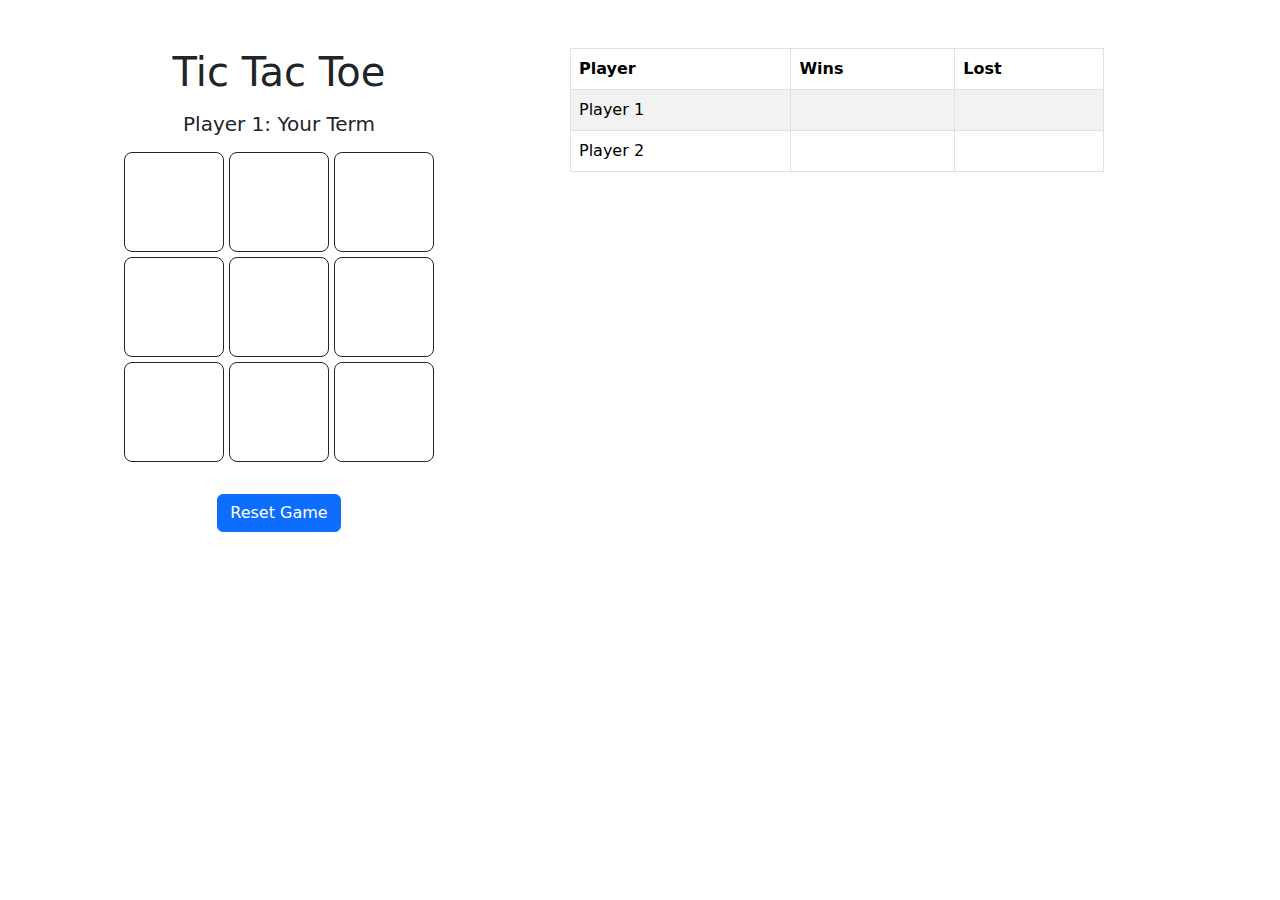
<file: Projects/tic-tac-toe.html>
<!DOCTYPE html>
<html lang="en">
<head>
    <meta charset="UTF-8">
    <meta name="viewport" content="width=device-width, initial-scale=1.0">
    <title>Tic-Tac-Toe Game</title>
    <link
      href="https://cdn.jsdelivr.net/npm/bootstrap@5.3.3/dist/css/bootstrap.min.css"
      rel="stylesheet"
      integrity="sha384-QWTKZyjpPEjISv5WaRU9OFeRpok6YctnYmDr5pNlyT2bRjXh0JMhjY6hW+ALEwIH"
      crossorigin="anonymous"
    />
    <script
      src="https://cdn.jsdelivr.net/npm/bootstrap@5.3.3/dist/js/bootstrap.bundle.min.js"
      integrity="sha384-YvpcrYf0tY3lHB60NNkmXc5s9fDVZLESaAA55NDzOxhy9GkcIdslK1eN7N6jIeHz"
      crossorigin="anonymous"
    ></script>
    <link rel="stylesheet" href="../Projects/styles/tic-tac-toe.css">
</head>

<body>
    <div class="container row mt-5">
        <div class="container text-center col-lg-6 mb-3">
            <h1>Tic Tac Toe</h1>
            <div id="term" class="h5 mt-3 mb-3">Player 1: Your Term</div>
            <div id="gameBoard" class="grid mx-auto justify-content-center">
                <!-- Cells will be injected by jQuery -->
            </div>
            <div id="status" class="winner mt-3"></div>
            <button id="resetButton" class="btn btn-primary mt-3">Reset Game</button>
        </div>
        <div class="container col-lg-6 mb-3">
            <table class="table table-striped table-bordered">
                <thead>
                    <tr>
                        <th>Player</th>
                        <th>Wins</th>
                        <th>Lost</th>
                    </tr>
                </thead>
                <tbody>
                    <tr>
                        <td>Player 1</td>
                        <td id="player-1-Wins"></td>
                        <td id="player-1-Loss"></td>
                    </tr>
                    <tr>
                        <td>Player 2</td>
                        <td id="player-2-Wins"></td>
                        <td id="player-2-Loss"></td>
                    </tr>
                </tbody>
            </table>
        </div>
    </div>
</body>
</html>
<script src="https://ajax.googleapis.com/ajax/libs/jquery/3.6.0/jquery.min.js"></script>
<script src="../Projects/scripts/tic-tac-toe.js"></script>
</file>
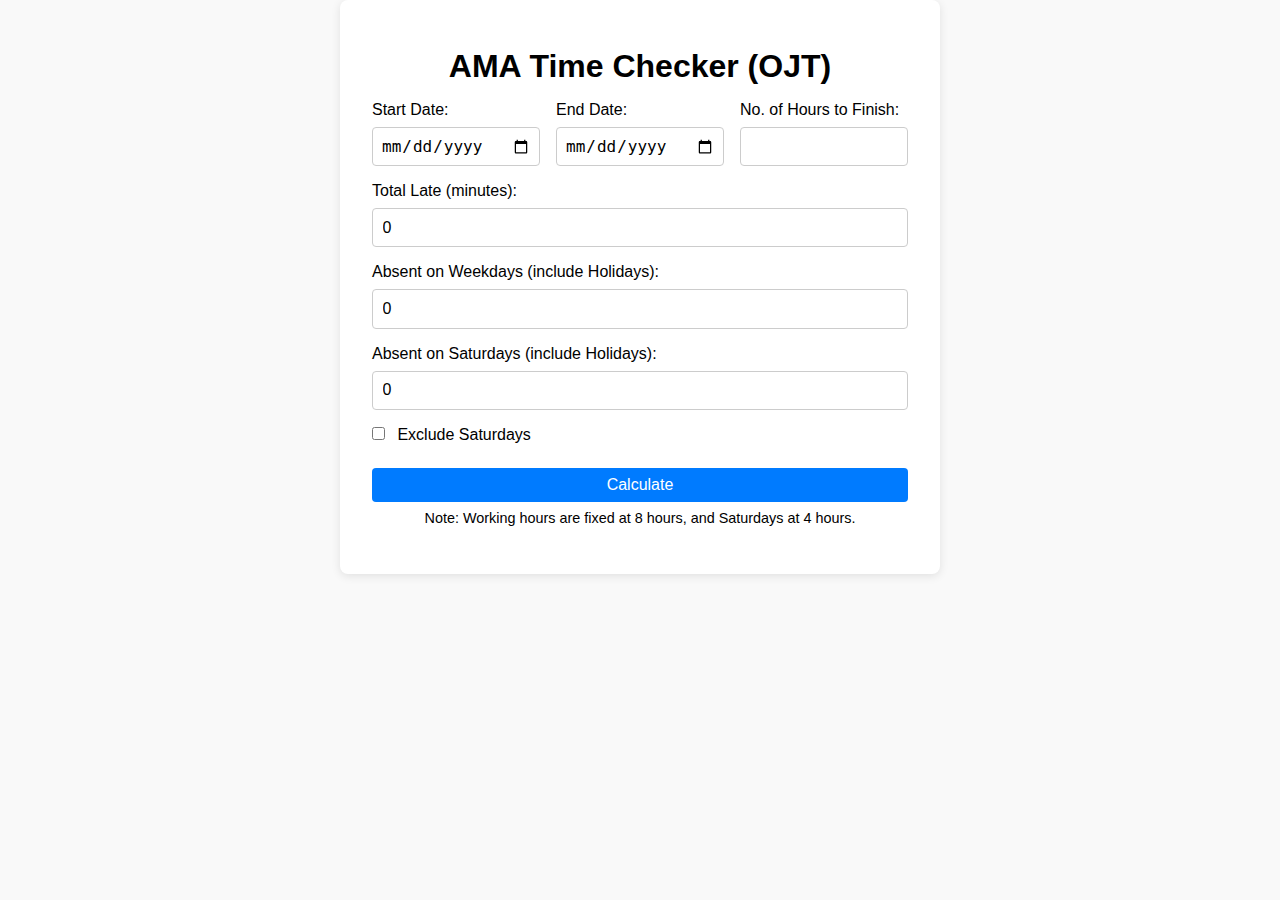
<file: Projects/timeChecker.html>
<!DOCTYPE html>
<html lang="en">
<head>
    <meta charset="UTF-8">
    <meta name="viewport" content="width=device-width, initial-scale=1.0">
    <title>Time Checker (OJT)</title>
    <link rel="stylesheet" href="styles/timeChecker.css">
</head>
<body>
    <main id="form">
        <h1>AMA Time Checker (OJT)</h1>
        <div class="form-container">
            <div class="display-grid col-lg-3">
                <div class="separator">
                    <label for="Start">Start Date:</label>
                    <input type="date" id="Start" name="Start">
                </div>
                <div class="separator">
                    <label for="End">End Date:</label>
                    <input type="date" id="End" name="End">
                </div>
                <div class="separator">
                    <label for="End">No. of Hours to Finish:</label>
                    <input type="number" min="0" id="time" name="time">
                </div>
            </div>
            <div class="separator">
                <label for="late">Total Late (minutes):</label>
                <input type="number" id="late" name="late" value="0" min="0">
            </div>  
            <div class="separator">
                <label for="absentWeekdays">Absent on Weekdays (include Holidays):</label>
                <input type="number" id="absentWeekdays" name="absentWeekdays" value="0" min="0">
            </div>
            <div class="separator">
                <label for="absentSaturday">Absent on Saturdays (include Holidays):</label>
                <input type="number" id="absentSaturday" name="absentSaturday" value="0" min="0">
            </div>
            <div class="separator">
                <label>
                    <input type="checkbox" id="excludeSaturday" name="excludeSaturday">
                    Exclude Saturdays
                </label>
            </div>
            <section class="submit-section">
                <input type="submit" id="submit" name="submit" value="Calculate">
                <p class="note">Note: Working hours are fixed at 8 hours, and Saturdays at 4 hours.</p>
                <p id="errorHandler"></p>
            </div>
            <section class="result-section">
                <span id="startToEnd"></span>
                <ul id="result"></ul>
            </div>
        </div>
    </main>
</body>

</html>
<script src="scripts/timeChecker.js"></script>
</file>
<file: Projects/styles/tic-tac-toe.css>
.cell {
    height: 100px;
    width: 100px;
    font-size: 2rem;
    display: flex;
    align-items: center;
    justify-content: center;
    cursor: pointer;
}
.grid {
    display: grid;
    grid-template-columns: repeat(3, 100px);
    gap: 5px;
}
.cell.X {
    color: blue;
}
.cell.O {
    color: red;
}
.winner {
    margin-top: 20px;
    font-size: 1.5rem;
}
</file>
<file: Projects/styles/timeChecker.css>
* {
    padding: 0;
    margin: 0;
    box-sizing: border-box;
}

body {
    font-family: Arial, Helvetica, sans-serif;
    background-color: #f9f9f9;
}

h1 {
    text-align: center;
    margin: 1rem 0;
}

#form {
    padding: 2rem;
    max-width: 600px;
    margin: auto;
    background: #fff;
    border-radius: 8px;
    box-shadow: 0 2px 10px rgba(0, 0, 0, 0.1);
}

.form-container {
    display: flex;
    flex-direction: column;
}

.display-grid{
    display: grid;
    column-gap: 1rem;
}

.col-lg-3{
    grid-template-columns: 1fr 1fr 1fr;
}


.display-flex{
    display: flex;
    flex-wrap: wrap;
    margin-top: 0.5rem;
    gap: 0.5rem;
}

.separator {
    margin-bottom: 1rem;
}

label {
    display: block;
    margin-bottom: 0.5rem;
}

input[type='date'],
input[type='number'],
input[type='submit'] {
    width: 100%;
    padding: 0.5rem;
    font-size: 1rem;
    border: 1px solid #ccc;
    border-radius: 4px;
}

input[type='number']{
    padding: 0.6rem;
}

input[type='checkbox'] {
    margin-right: 0.5rem;
}

input[type='submit'] {
    background-color: #007bff;
    color: white;
    border: none;
    cursor: pointer;
}

input[type='submit']:hover {
    background-color: #0056b3;
}

.note {
    font-size: 0.9rem;
    margin-top: 0.5rem;
    text-align: center;
}

.result-section {
    text-align: center;
    display: grid;
    justify-content: center;
    margin-top: 1rem;
}

#result {
    list-style-type: none;
    padding: 0;
}

li {
    font-size: 0.8rem;
}

@media (max-width:600px){
    .col-lg-3{
        grid-template-columns: auto;
    }
    
}
</file>
